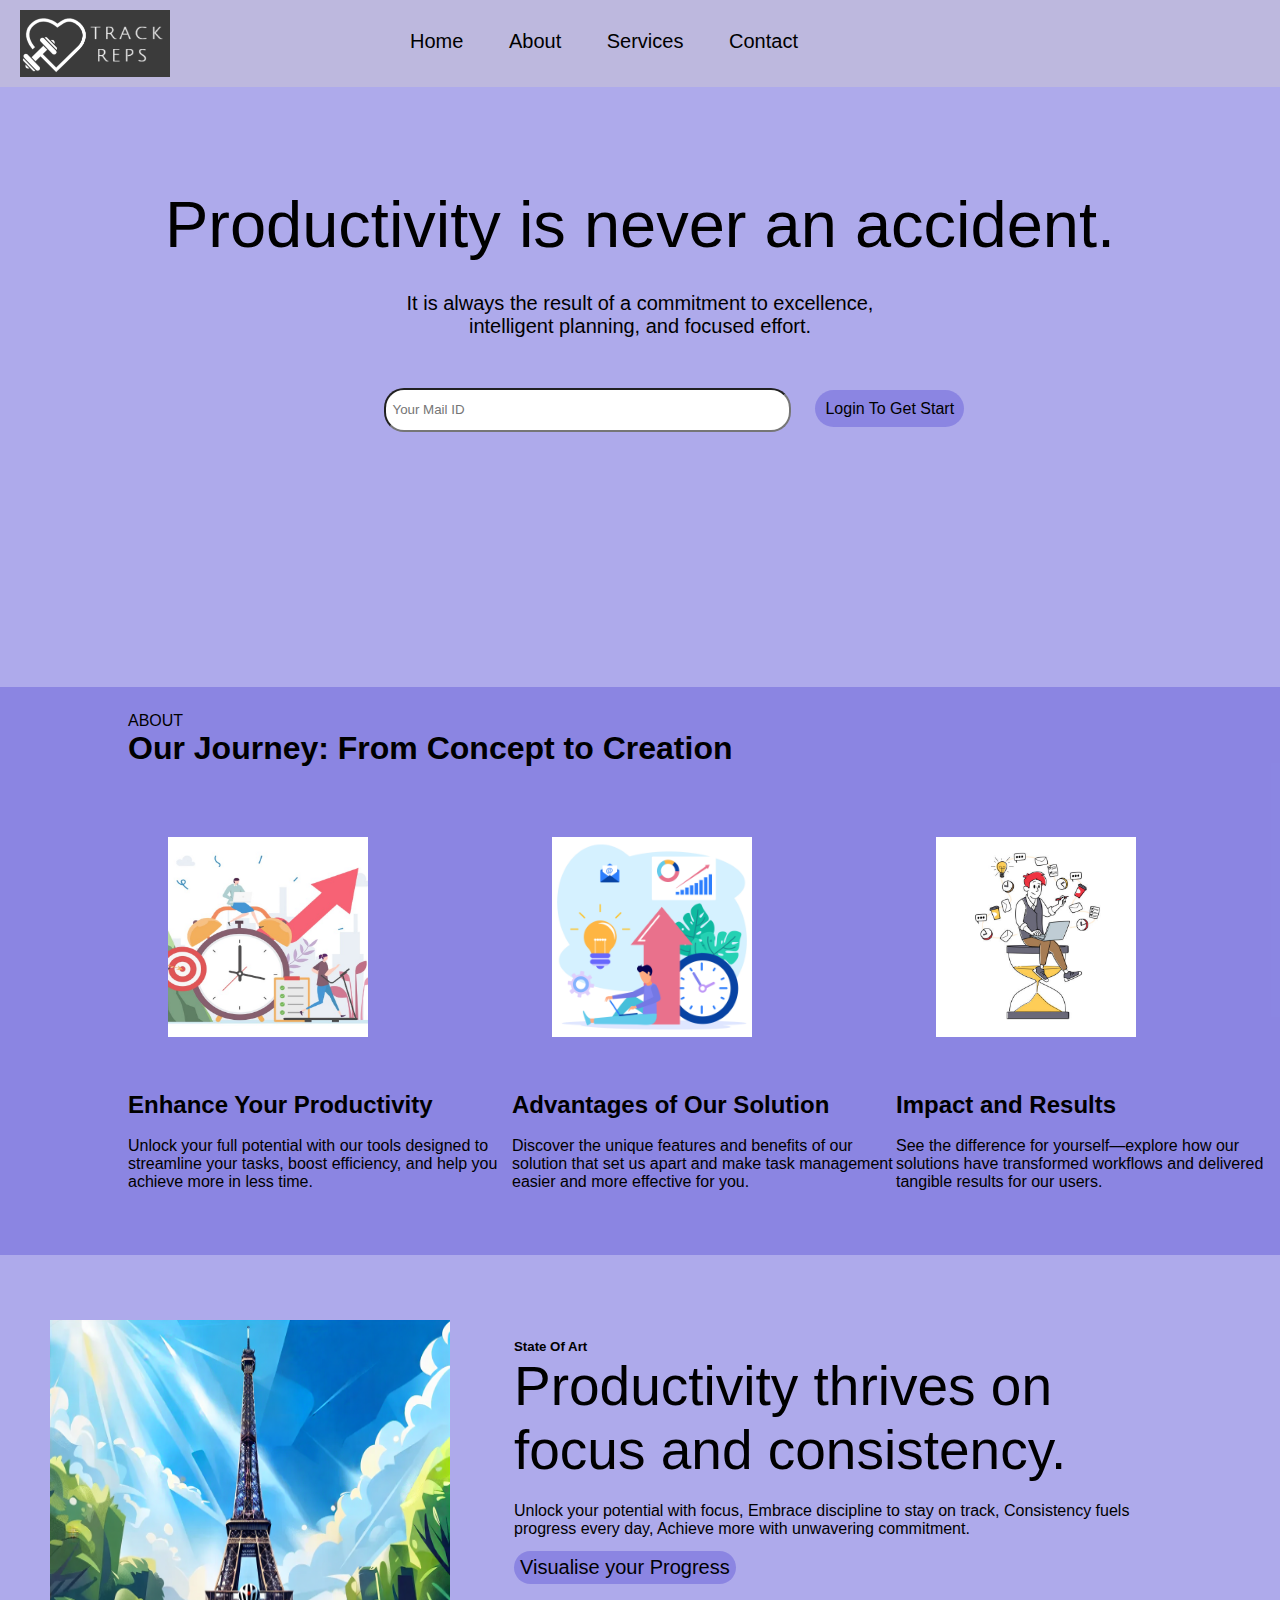
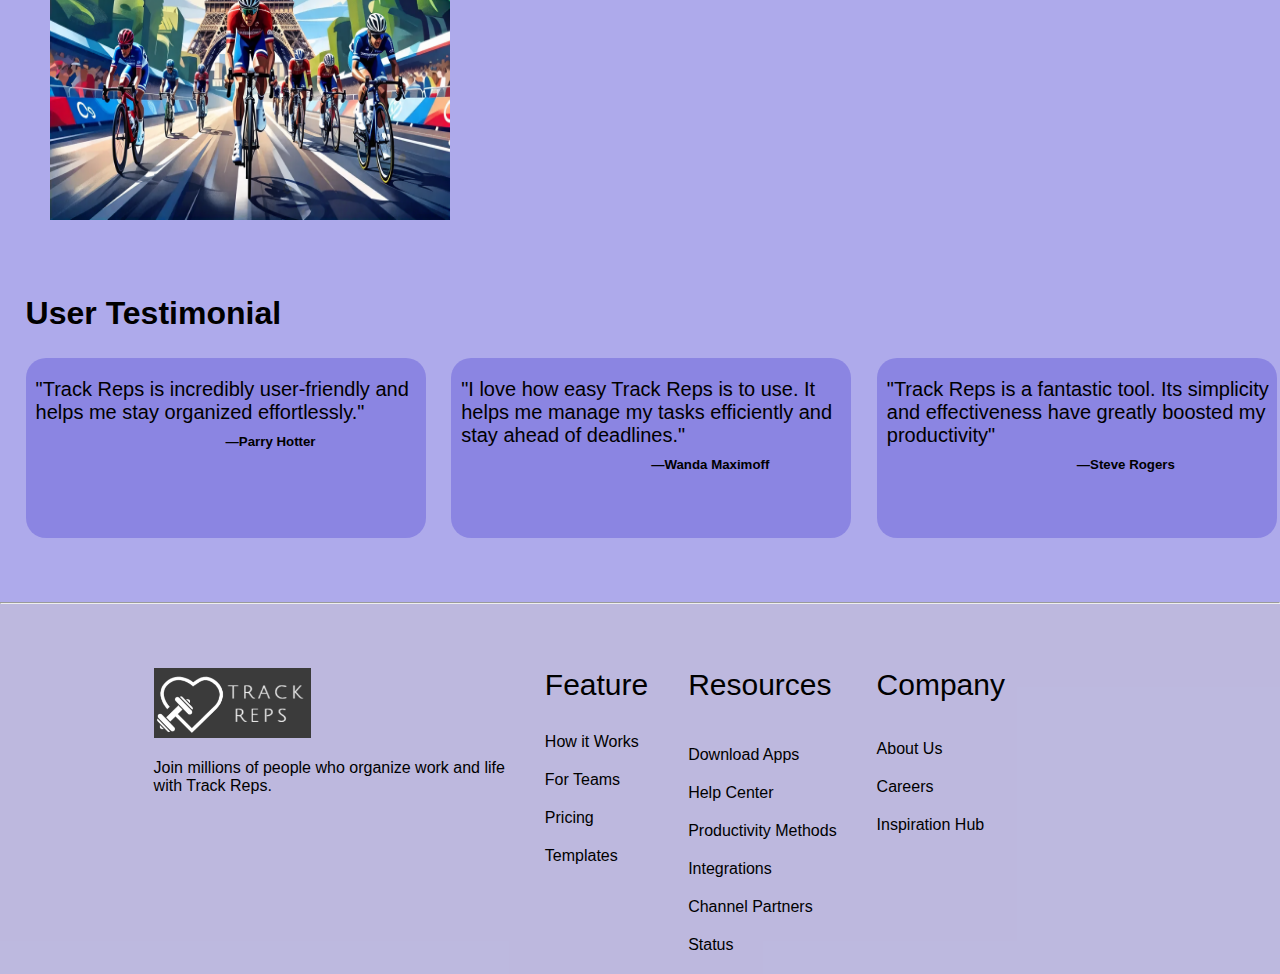
<file: index.html>
<!DOCTYPE html>
<HTML>
   <HEAD>
    <meta charset="UTF-8">
    <meta name="viewport" content="width=device-width, initial-scale=1.0">
    <title>Track Reps</title>
    <link rel="stylesheet" href="style.css">
    <link rel="icon" href="logo4.jpg">
    <link rel="stylesheet" href="https://cdnjs.cloudflare.com/ajax/libs/font-awesome/6.6.0/css/all.min.css" integrity="sha512-Kc323vGBEqzTmouAECnVceyQqyqdsSiqLQISBL29aUW4U/M7pSPA/gEUZQqv1cwx4OnYxTxve5UMg5GT6L4JJg==" crossorigin="anonymous" referrerpolicy="no-referrer" />
   </HEAD>
   <BODY>
    <div class="container">
        
        <div>
            <img src="Screenshot 2024-08-11 004349.png" alt="">
        </div>
        <nav>
            <ul class="nav">
            <li><a href="#home">Home</a></li>
            <li><a href="#about">About</a></li>
            <li><a href="#s">Services</a></li>
            
            <li><a href="#contact">Contact</a></li>
            
      

            </ul>


        </nav>
    </div>
       
    <div class="container1">
        
        <h1>Productivity is never an accident.</h1><p>It is always the result of a commitment to excellence, <br>intelligent planning, and focused effort.</p>
        <input type="text" placeholder=" Your Mail ID">    
        <span style="color: rgb(0, 0, 0); background-color:  rgba(112, 106, 220, 0.567);">Login To Get Start</span>
        
    </div>
   
<div class="tot">
    <div id="about">
        <p>ABOUT</p>
        <h1>Our Journey: From Concept to Creation</h1>
    </div>
    
<div class="container3">
    
 <br>
    <div class="ben">
        <img src="pro1.jpg">

                <h2>Enhance Your Productivity</h2>
                <br>
        <p>Unlock your full potential with our tools designed to streamline your tasks, boost efficiency, and help you achieve more in less time.</p>
    </div>
    <div class="ben">
        <img src="pro2.jpg">
        <h2> Advantages of Our Solution</h2>
        <br>
        <p>Discover the unique features and benefits of our solution that set us apart and make task management easier and more effective for you.</p>
    </div>
    <div class="ben">
        <img src="impact.jpg">
        <h2>Impact and Results</h2>
        <br>
        <p>See the difference for yourself—explore how our solutions have transformed workflows and delivered tangible results for our users.</p>
    </div>
    </div>
</div>

<div class="container5">
    <div>
        <img src="cyc.png" alt="">
    </div>
    <div class="sm">
        <h5>State Of Art</h5>
        <h2>Productivity thrives on focus and consistency.</h2>
        <p>Unlock your potential with focus,
            Embrace discipline to stay on track,
            Consistency fuels progress every day,
            Achieve more with unwavering commitment.</p>
        <h6 style="color: white;"><a href="index2.html">Visualise your Progress</a></h6>    
    </div>
</div>
<div id="s"></div>
<h1 style="padding: 2%;">User Testimonial</h1>
<div class="rew">
    
    <div class="user">
        <h3>"Track Reps is incredibly user-friendly  and helps me stay organized effortlessly."
        </h3>
        <h5>—Parry Hotter</h5>
    </div>
    <div class="user">
        <h3>"I love how easy Track Reps  is to use. It helps me manage my tasks efficiently and stay ahead of deadlines."
        </h3>
        <h5>—Wanda Maximoff </h5>
    </div>
    <div class="user">
        <h3>"Track Reps is a fantastic tool. Its simplicity and effectiveness have greatly boosted my productivity"
        </h3>
        <h5>—Steve Rogers</h5>
    </div>
    



</div>

</div>
<hr>
<div id="contact"></div>
<div class="end">
    <div>
      <img src="Screenshot 2024-08-11 004349.png" alt="">
      <p>Join millions of people who organize work and life <br> with Track Reps.</p>

    </div>
    <div class="outro">
        <h2>Feature</h2>
        <p>How it Works</p>
        <p>For Teams</p>
        <p>Pricing</p>
        <p>Templates</p>

    </div>
    <div class="outro">
        <h2>Resources</h2>
        <p>Download Apps</p>
        <p>Help Center</p>
        <p>Productivity Methods
        </p>
        <p>Integrations
        </p>
        <p>Channel Partners</p>
        <p>Status</p>

    </div>
    <div class="outro">
        <h2>Company</h2>
        <p>About Us</p>
        <p>Careers</p>
        <p>Inspiration Hub</p>
        

    </div>
    <div>
        <i class="fa-brands fa-x-twitter"></i><br>
        <i class="fa-brands fa-facebook-f"></i><br>
        <i class="fa-brands fa-instagram"></i><br>
        <i class="fa-brands fa-youtube"></i>
    </div>
 

    </div>
   
    





</div>
</BODY> 
    




    

   
</HTML>
</file>
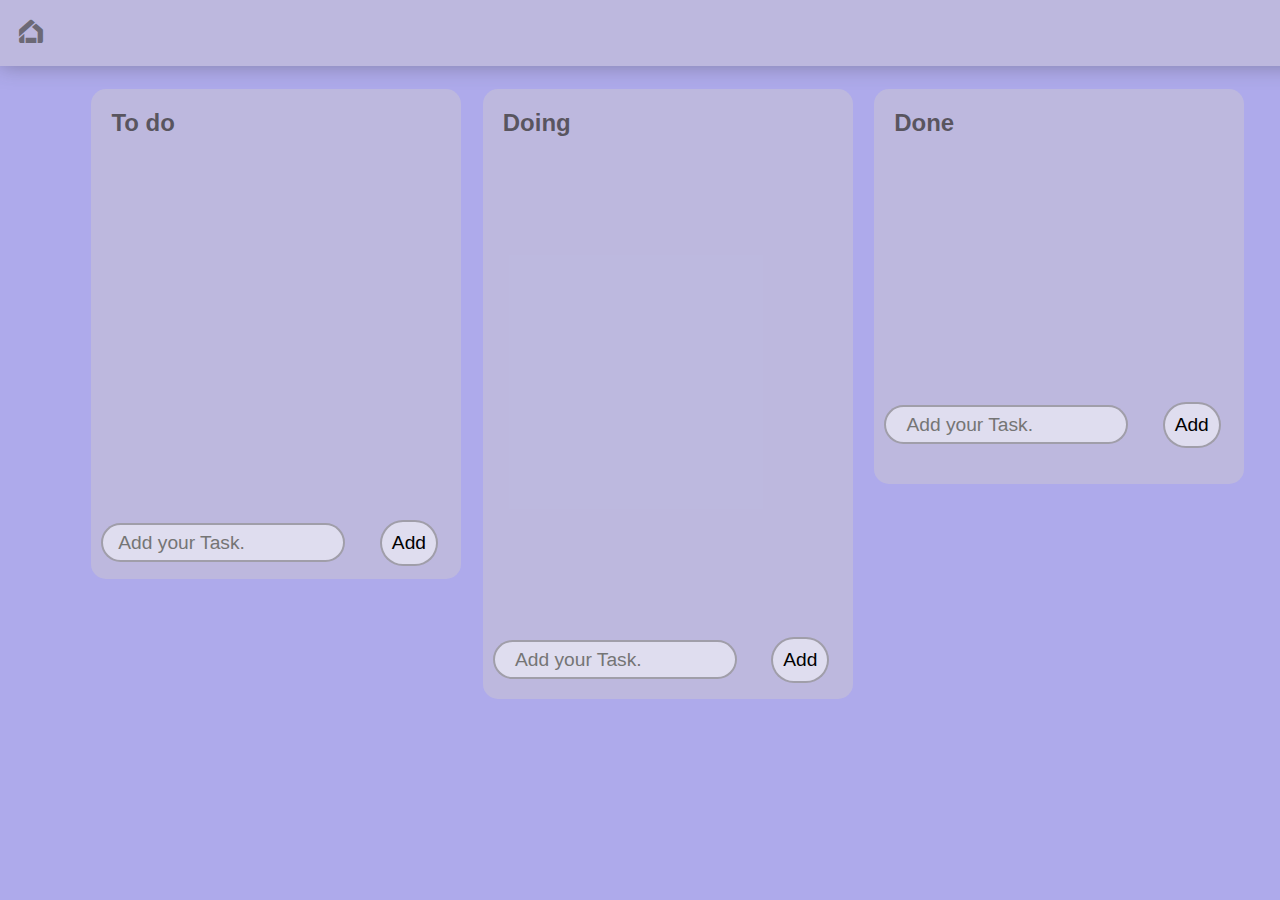
<file: index2.html>
<!DOCTYPE html>
<html lang="en">
<head>
    <title>To Do</title>
    <meta charset="UTF-8">
    <meta name="viewport" content="width=device-width, initial-scale=1.0">
<link rel="stylesheet" href="style4.css">
<link rel="icon" href="logo4.jpg"> 
<link rel="stylesheet" href="https://fonts.googleapis.com/css2?family=Material+Symbols+Outlined:opsz,wght,FILL,GRAD@20..48,100..700,0..1,-50..200" />
<style>
     

</style>
</head>

    <body>
        <nav>
            <div class="bar">
               <a href="#" >
                <span class="material-symbols-outlined">
                    home_app_logo
                </span>
               </a>
            </div>
        </nav>


        <section id="main">
        <div class="container" >

            <div class="card1">
                <h2>To do</h2>
                <div class="content" id="list-container1">

                    <div class="task">
                        Studying early in the morning.
                        <span class="material-symbols-outlined">
                            close
                            </span>
                    </div>
                
                
                
            </div>
            <br>
            <div class="row">
                <input type="text"  name="" placeholder="   Add your Task." id="input-box1">
                <button onclick="addtask1()">
                    Add
                </button>
            </div>
    
            </div>



            <div class="card2" >
                <h2>Doing</h2>
                <div class="content" id="list-container2">

                <div class="task">
                    Heading to the gym daily
                    <span class="material-symbols-outlined">
                        close
                        </span>
                </div>
               
            </div>
            <br>
            <div class="row">
                <input type="text"  name="" placeholder="    Add your Task." id="input-box2">
                <button onclick="addtask2()">
                    Add
                </button>
            </div>
            </div>


            <div class="card3">
                <h2>Done</h2>
                <div class="content" id="list-container3">

                <div class="task">
                    Reading
                    <span class="material-symbols-outlined">
                        close
                        </span>
                </div>
                


            </div>

                <div>

                <br>
                    <div class="row">
                        <input type="text"  name="" placeholder="    Add your Task." id="input-box3">
                        <button onclick="addtask3()">
                            Add
                        </button>
                    </div>
            </div>
            </div>
           
        </div>
    </section>
    <script src="main.js"></script>
    </body>
    
</html>
</file>
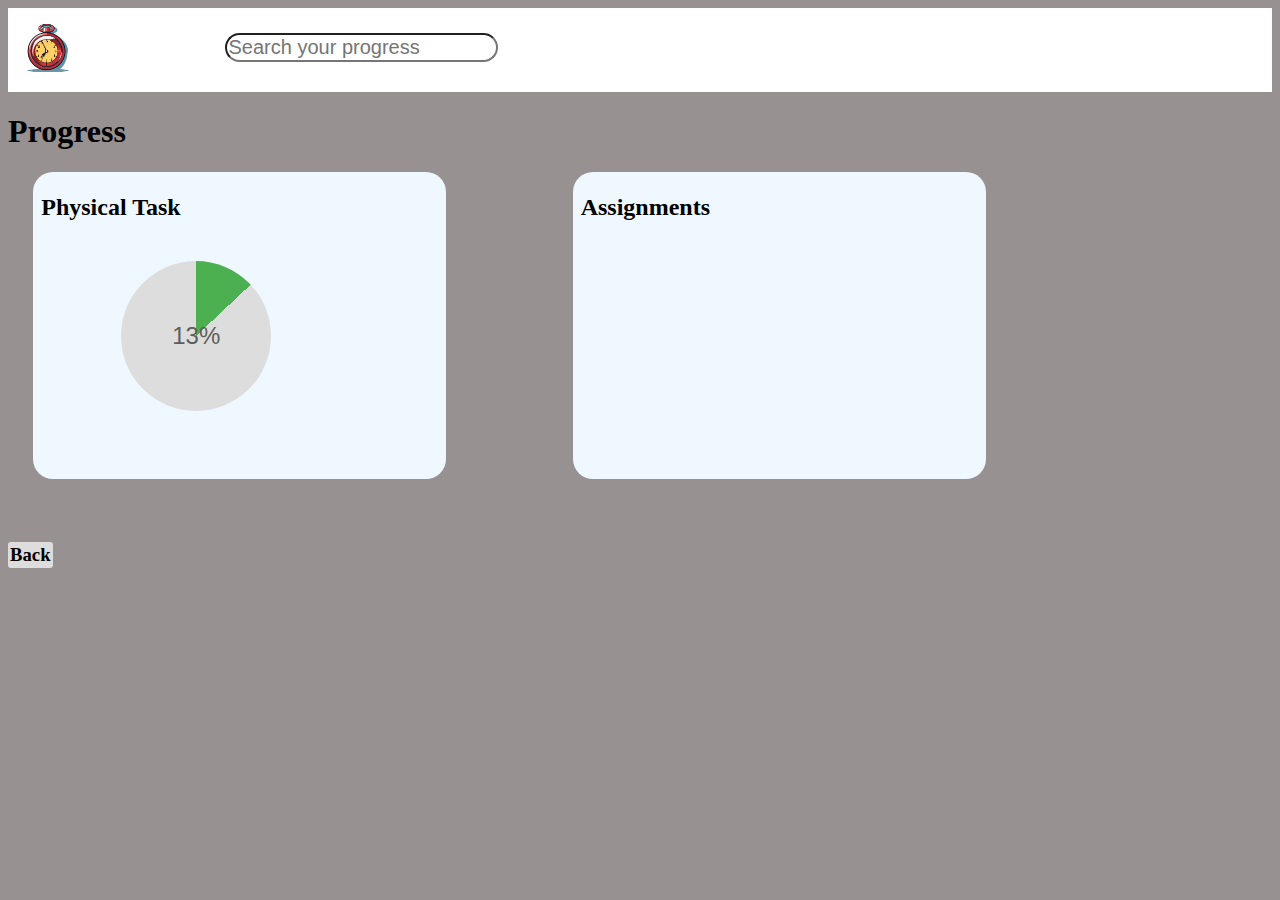
<file: task.html>
<!DOCTYPE html>
<html>  
    <header>
        <link rel="stylesheet" href="style2.css"> </header>
        <link rel="stylesheet" href="https://cdnjs.cloudflare.com/ajax/libs/font-awesome/6.6.0/css/all.min.css" integrity="sha512-Kc323vGBEqzTmouAECnVceyQqyqdsSiqLQISBL29aUW4U/M7pSPA/gEUZQqv1cwx4OnYxTxve5UMg5GT6L4JJg==" crossorigin="anonymous" referrerpolicy="no-referrer" />
<body>

    <div class="container7">
         <div>
         <img src="timer.avif" alt="">
       </div>
       <div>
        <input type="text" placeholder="Search your progress">
       </div>
       <div>
        <i class="fa-solid fa-user-tie"></i>
       </div>



    </div>

    <h1>Progress</h1>


    <div class="container8">
        <div class="pro">
            <h2>Physical Task</h2>
            <div class="progress-circle" id="progress-circle">
                <span id="progress-value">0%</span>
            </div>
            <script src="script.js"></script>
            
        </div>

        <div class="pro">
            <h2>Assignments</h2>
            

    </div>
    </div>
<h3>Back</h3>

    
</body>

    </html>
</file>
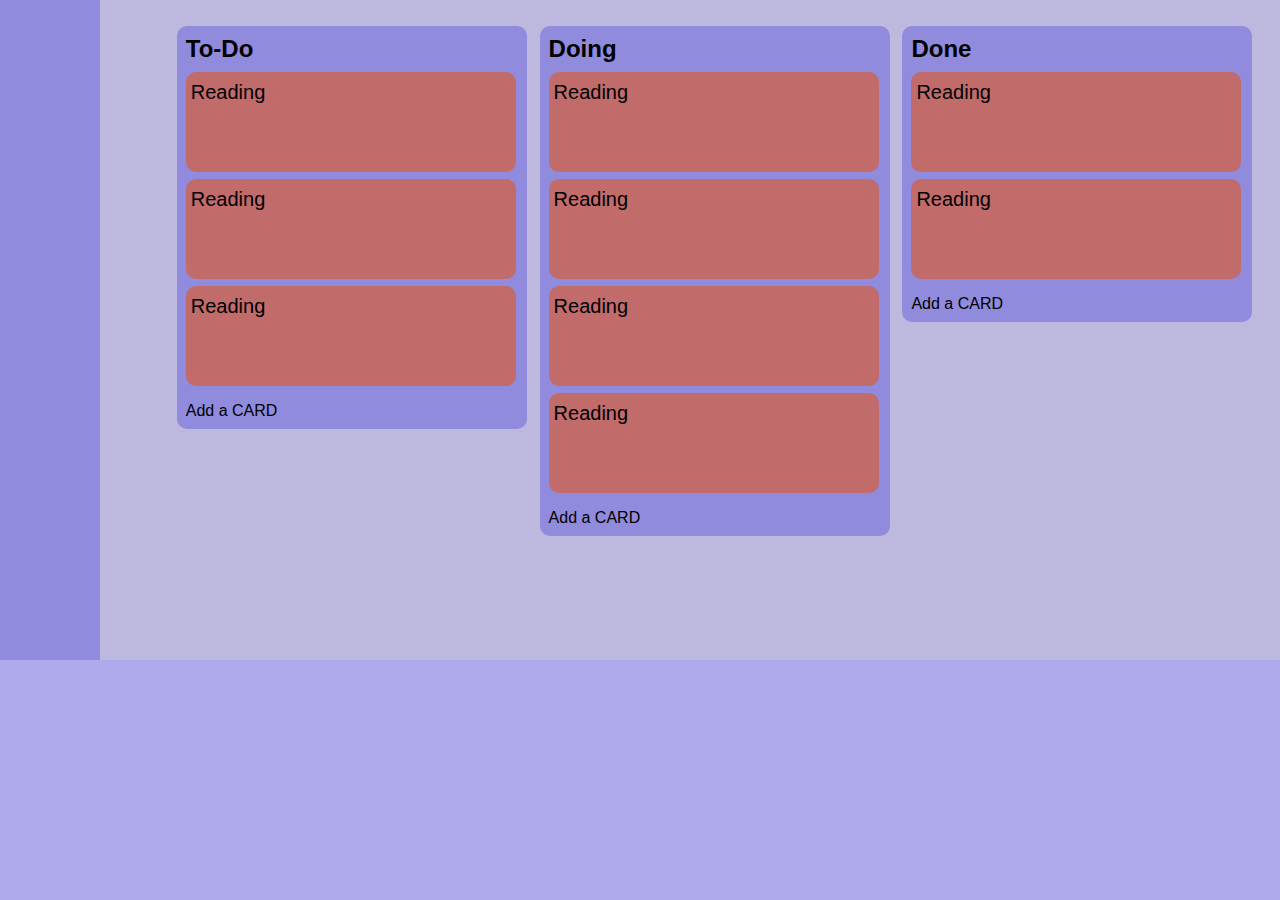
<file: todo.html>
<!DOCTYPE html>
<html>
<header>
<link rel="stylesheet" href="style.css"> 

</header>

    <body>
        <div class="main">
        <div class="container2">
            <aside>
                
    
    
    
            </aside>
            <div class="card1">
                <h2>To-Do</h2>
                <div class="task">
                    <h2>Reading</h2>
                </div>
                <div class="task">
                    <h2>Reading</h2>
                </div>
                <div class="task">
                    <h2>Reading</h2>
                </div>
                
                
                <p>Add a CARD</p>
    
    
            </div>
            <div class="card2">
                <h2>Doing</h2>
                <div class="task">
                    <h2>Reading</h2>
                </div>
                <div class="task">
                    <h2>Reading</h2>
                </div>
                <div class="task">
                    <h2>Reading</h2>
                </div>
                <div class="task">
                    <h2>Reading</h2>
                </div>
               
                
                <p>Add a CARD</p>
    
            </div>
            <div class="card3">
                <h2>Done    </h2>
                <div class="task">
                    <h2>Reading</h2>
                </div>
                <div class="task">
                    <h2>Reading</h2>
                </div>
               
                
                <p>Add a CARD</p>
            </div>
            
           
        </div>
      </div>
    </body>
</html>
</file>
<file: style.css>
*{
    margin: 0%;
    padding: 0%;
    }

body{
    background-color: rgba(112, 106, 220, 0.567);
    color: #000000;
    font-family: 'Segoe UI', Tahoma, Geneva, Verdana, sans-serif;
    font-weight: 100;
} 
html{
    scroll-behavior: smooth;
}
.nav{
    margin-top: 30px;
    font-size: 20px;
    margin-left: 40%; 
    width: 600px;
}   
.nav li{
    
    display: inline;
}
.container img{
    padding-top: 10px;
    width: 150px;
}
.nav a{
    padding-right: 40px;
    text-decoration: none;
    color: rgb(0, 0, 0);
}
.container{
   
    padding-left: 20px;
    padding-bottom: 6px;
    background-color:rgba(210, 206, 206, 0.42);
    display: flex;
}
.container input{
    margin-left: 40%;
    border-radius: 10px;
    margin-top: 5px;
    width: 400px;
    height: 35px;
    padding-left: 20px;
}
.container1{
   
    height: 600px;
   background-color: (173, 170, 235);
}

.container1 h1{
    padding-top: 100px;
    text-align: center;
    font-size: 65px;
    font-weight: 100;
}

.container1 span{
    color: rgba(112, 106, 220, 0.567);
    background-color:  red;
    padding: 10px;
    border-radius: 20px;
    margin-left: 20px;


}
.container1 input{
    height: 40px;
    width: 400px;
    border-radius: 20px;
    padding-left: 3px;
    margin-top: 50px;
    margin-left: 30%;
}

.container1 p{
    font-size: 20px;
    text-align: center;
    padding-top: 30px;
}
.container1 span{
    color: #0d253c;
    font-weight:400;
}
.container1 span:hover{
   cursor: pointer;
}

.container2{
    margin-top: 0%;
    color: rgba(0, 0, 0);
    display: flex;
}
.tot{
    background-color: rgba(112, 106, 220, 0.567);
    padding-bottom: 5%;
    padding-top: 2%;
    color: rgba(0, 0, 0);
}
aside{
    width: 100px;
    height:660px;
    margin-right: 5%;
    margin-top: 0%;
    background-color:rgba(112, 106, 220, 0.567);
}

.card1,.card2,.card3{
    color: rgba(0, 0, 0);
    background-color:  rgba(112, 106, 220, 0.567);
    width: 350px;
    height:max-content;
    border-radius: 10px;
    margin-right: 0px;
    margin-left: 1%;
    margin-top: 2%;
}
 


.card1 h2,.card1 p,.card2 h2,.card2 p,.card3 h2,.card3 p{
    padding: 9px;
    color: #000000;
    
}

.task{
    background-color: #c26b6b;
    width:330px;
    height: 100px;
    margin-left: 9px;
    border-radius: 10px;
    margin-bottom: 2%;
    }

.task h2{
    padding-left: 5px;
    font-weight: 300;
    font-size: 20px;
}    
.container3{
    margin-left: 10%;
    display: flex;
}

.ben{
    margin-left: 0%;
    width: 400px;
}
.container4{
    display: block;
}
#about{
    margin-left: 10%;
    margin-bottom: 20px;
}
.ben img{
    margin-left: 40px;
    width: 200px;
    height: 200px;
    padding-top: 50px;
    padding-bottom: 50px;
}
.container5{
    
    color: #000000;
    margin-top: 20px;
    display: flex;
}
.container5 img{
    margin-top: 10%;
    margin-left: 50px;
    margin-bottom: 10%;
    width: 400px;
    height: 500px;
}

.container5 h2{
    font-size: 40px;
}

.sm{
    margin-left: 5%;
    margin-right: 10%;
    margin-top: 5%;
}

.sm h2{
    padding-bottom: 20px;
    font-size: 55px;
    font-weight:200 ;
    
}
.sm h6,h6{

    width:max-content;
    margin-top: 2%;
    padding: 5px 6px 5px 6px;
    font-size: 20px;
    font-weight:200 ;
    background-color: rgba(112, 106, 220, 0.567);

    border-radius: 20px;
}
    
.sm h6:hover{
    cursor: pointer;
   background-color: #9991de;
   color: white;
}
.main{
    background-color: rgba(210, 206, 206, 0.42);
}

.rew{
    margin-bottom: 5%;
   display: flex;
}

.user{
    width: 400px;
    margin-left: 2%;
    height: 180px;
    border-radius: 20px;
    
    color: rgba(0, 0, 0);
    background-color: rgba(112, 106, 220, 0.567);
}
.user h3{
    padding-top: 20px;
    padding-left: 10px;
    color: rgba(0, 0, 0);
    font-size: 20px;
    font-weight: 100;
}
.user h5{
    padding-top: 10px;
    padding-left: 200px;
    color: #000000;
}

hr{
    color: rgba(0, 0, 0);
}

.end{
    background-color: rgba(210, 206, 206, 0.42);
    padding-top: 5%;
    display: flex;
    padding-left: 12%;
    padding-right: 10%;
}
.end img{
    height: 70px;
    margin-bottom: 5%;
}
.outro{
    padding-left: 4%;
 
   
}
.outro p{
    padding-bottom: 20px;
}
.outro h2{
    padding-bottom: 30%;
    font-weight: 100;
    font-size: 30px;
}
.outro p:hover{
    cursor: pointer;
   
    border-radius: 10px;

    
}
a{
    text-decoration: none;
    color: rgba(0, 0, 0);
}
.fa-x-twitter,.fa-facebook-f,.fa-instagram,.fa-youtube{
   
    margin-left: 100px;
    font-size: 20px;
    padding-top: 20px;
    margin-bottom: 30px;
}

.fa-x-twitter,.fa-facebook-f,.fa-instagram,.fa-youtube:hover{
cursor: pointer;

}
</file>
<file: style4.css>
:root{
    --font:rgba(60, 59, 56, 0.622);
    --Background:rgba(112, 106, 220, 0.567);
    --Gradient:linear-gradient(to bottom right,rgba(107, 10, 242, 0.383),rgba(232, 155, 232, 0.74),rgba(0, 238, 255, 0.778));
    --gray:rgba(59, 56, 56, 0.381);
    --card:rgba(210, 206, 206, 0.42);
}
*{
    margin: 0;
    padding: 0;
}



body{
    background: var(--Background);
    overflow: hidden;
    font-family:Arial, Helvetica, sans-serif;
    font-weight: 600;
} 

#main{
    display: flex;
    align-items: center;
    justify-content: center;
}

.bar{
    background-color: var(--card);
    padding: 15px;
    width: 100%;
    box-shadow: 0 0 20px var(--gray);
}
.bar a > span{

 font-size: xx-large;
}

.bar a{
    color: var(--font);
}

h2{
    padding: 10px;
    margin-bottom: 0px;
  
}

.container{
   
    padding-left: 20px;
    padding-bottom: 6px; 
    display: flex;
}

.card1,.card2,.card3{
    color: #383535bf;
    background: rgba(210, 206, 206, 0.42);
    width: 350px;
    border-radius: 15px;
    margin-right: 10px;
    margin-left: 1%;
    margin-top: 2%;
    font-size: medium;
    font-family:Arial, Helvetica, sans-serif;
    box-shadow:var(--card);
}

.card1{
    height:470px;
}
.card2{
height: 590px;
}
.card3{
    height: 375px;
}

.card1 > .content{
    height:355px;
    overflow-y: scroll;
    overflow-x: hidden;
    width: 350px;
}
.card2 > .content{
height: 472px;
overflow-y: scroll;
overflow-x: hidden;
width: 350px;
}
.card3 > .content{
    height: 237px;
    overflow-y: scroll;
    overflow-x: hidden;
    width: 350px;
}

.card1  .content  .task span{
    
    position: sticky;
    float: right ;
    top: 20px;
    width: 39px;
    height: 39px;
    font-size: 20px;
    line-height: 40px;
    text-align: center;
    border-radius: 30px;
    cursor: pointer;
}

.card2  .content  .task span{
    position: sticky;
    float: right ;
    top: 20px;
    width: 39px;
    height: 39px;
    font-size: 20px;
    line-height: 40px;
    text-align: center;
    border-radius: 30px;
    cursor: pointer;
}

.card3  .content  .task span{
    position: sticky;
    float: right ;
    top: 20px;
    width: 39px;
    height: 39px;
    font-size: 20px;
    line-height: 40px;
    text-align: center;
    border-radius: 30px;
    cursor: pointer;
}

.removed {
    transform: translateX(100vw); /* Translate the element horizontally */
}
#second {
    transition: transform 1s 0s; /* Apply a 1-second transition to the transform property */
}




.card1 ,.card2,.card3{
    padding: 10px;
    
 
    
}



.task{
    
    background-color: rgba(255, 255, 255, 0.562);
    width:315px;
    height: 100px;
    margin-left: 9px;
    margin-right: 9px;
    border-radius: 10px;
    margin-bottom: 2%;
    padding: 10px 0px 0px 10px;
    color:var(--font) ;
    border-bottom:3px solid rgb(193, 185, 185);
    border-right:3px solid rgb(193, 185, 185);
    box-shadow:0 0 10px rgba(18, 18, 18, 0.37);
    }


    input{
        border: 2px solid var(--gray);
        outline: none;
        border-radius:30px;
        font-size: larger;
        width: 15pc;
        height: 35px;
        background-color:rgba(255, 255, 255, 0.519);
        transition: 1s;
    }
 
    button{
        margin: 0px;
        padding: 10px;
        position: relative;
        left: 30px;
        border: 2px solid var(--gray);
        background-color:rgba(255, 255, 255, 0.519);
        outline: none;
        border-radius:100px;
        font-size: larger;
        cursor: pointer;
        
    }

    ::-webkit-scrollbar{
        width:10px;
        scroll-behavior: smooth;
      
       
    }
    ::-webkit-scrollbar-track{
        margin-block: 10px;
        scroll-behavior: smooth;
    }
    ::-webkit-scrollbar-thumb{
        background: var(--gray) ;
        border-radius: 30px;
        scroll-behavior: smooth;
        padding: 10px;
    }

    @media only screen and (max-width: 600px) {
        body{
            overflow: hidden;
        }
        #main{
            display: block;
            
        }
        .container{
            
            display: block;
            overflow: hidden;
            margin-left:10px;
            padding: 0;
        }
        body{
            overflow: visible;
        }
        .card1,.card2,.card3{
            margin-bottom: 20px;
        }

        .card1,.card2,.card3{
            color: #383535bf;
            background: rgba(210, 206, 206, 0.42);
            width: 300px;
            border-radius: 15px;
            margin-right: 10px;
            margin-left: 1%;
            margin-top: 2%;
            font-size: medium;
            font-family:Arial, Helvetica, sans-serif;
            box-shadow:var(--card);
        }

        input{
            border: 2px solid var(--gray);
            outline: none;
            border-radius:30px;
            font-size: larger;
            width: 12pc;
            height: 35px;
            background-color:rgba(255, 255, 255, 0.519);
            transition: 1s;
        }
     
        button{
            margin: 0px;
            padding: 10px;
            position: relative;
            left: 30px;
            border: 2px solid var(--gray);
            background-color:rgba(255, 255, 255, 0.519);
            outline: none;
            border-radius:100px;
            font-size: larger;
            cursor: pointer;
            
        }

        .task{
    
            background-color: rgba(255, 255, 255, 0.562);
            width:270px;
            height: 100px;
            margin-left: 9px;
            margin-right: 9px;
            border-radius: 10px;
            margin-bottom: 2%;
            padding: 10px 0px 0px 10px;
            color:var(--font) ;
            border-bottom:3px solid rgb(193, 185, 185);
            border-right:3px solid rgb(193, 185, 185);
            box-shadow:0 0 10px rgba(18, 18, 18, 0.37);
            }
            ::-webkit-scrollbar{
                width:5px;
                scroll-behavior: smooth;
              
               
            }
            ::-webkit-scrollbar-track{
                margin-block: 10px;
                scroll-behavior: smooth;
            }
            ::-webkit-scrollbar-thumb{
                background: var(--gray) ;
                border-radius: 30px;
                scroll-behavior: smooth;
                padding: 10px;
            }

          }

    @media only screen and (max-width: 760px) {
        #main{
            display: block;
        }
        
        .container{
            
                display: block;
                overflow: hidden;
                margin-left:10px;
                padding: 0;
            }
       
        .card1,.card2,.card3{
            margin-bottom: 20px;
        }
        #main{
            display: block;
        }
    
        
    }
</file>
<file: style2.css>
.container7{
    display: flex;
    background-color: white;
    
}
body{
    background-color: rgb(151, 145, 145);
}


img:hover{
    cursor: pointer;
}
.container7 img{
    height: 80px;
}
.fa-user-tie{
    font-size: 30px;
    padding-left: 800px;
    padding-top: 25px;
}

.fa-user-tie:hover{
    cursor: pointer;
}
.container7 input{
    font-size: 20px;
    border-radius: 20px;
    margin-left: 50%;
    margin-top: 25px;
}

.pro{
    background-color: aliceblue;
    width: 400px;
    height: 300px;
    border-radius: 20px;
    padding: 2px 5px 5px 8px;
}
.container8{
    display: flex;
}
.container8 .pro{
    margin-right: 8%;
    margin-left: 2%;
    
}

.progress-circle {
    width: 150px;
    height: 150px;
    border-radius: 50%;
    background: conic-gradient(#ffffff 0% 0%, #ddd 0% 100%);
    display: flex;
    justify-content: center;
    align-items: center;
    position: relative;
    font-family: Arial, sans-serif;
    font-size: 24px;
    color: #5b5f5b;
    margin-left: 20%;
    margin-top: 10%;
}

#progress-value {
    position: absolute;
}
h3{
    background-color: #ddd;
    width:max-content;
    padding: 2px;
    border-radius: 3px;
    margin-top: 5%;
}
</file>
